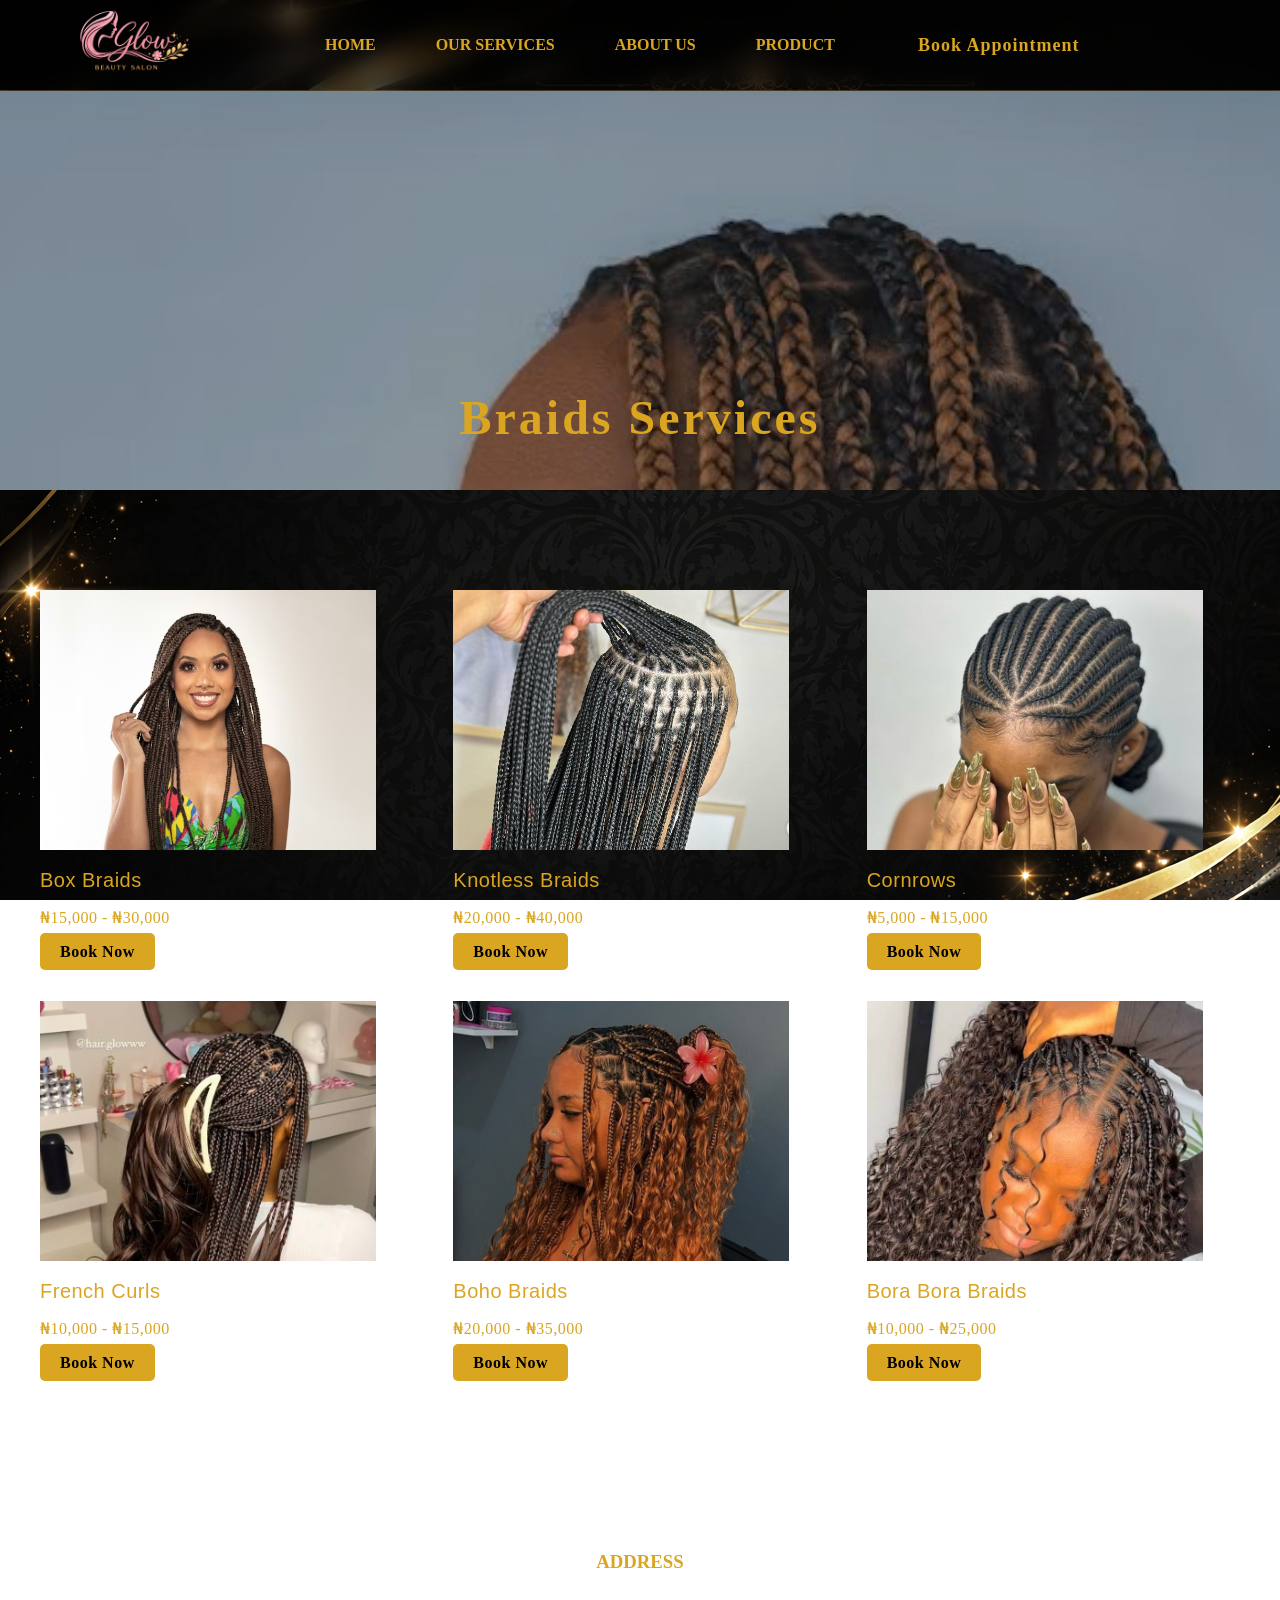
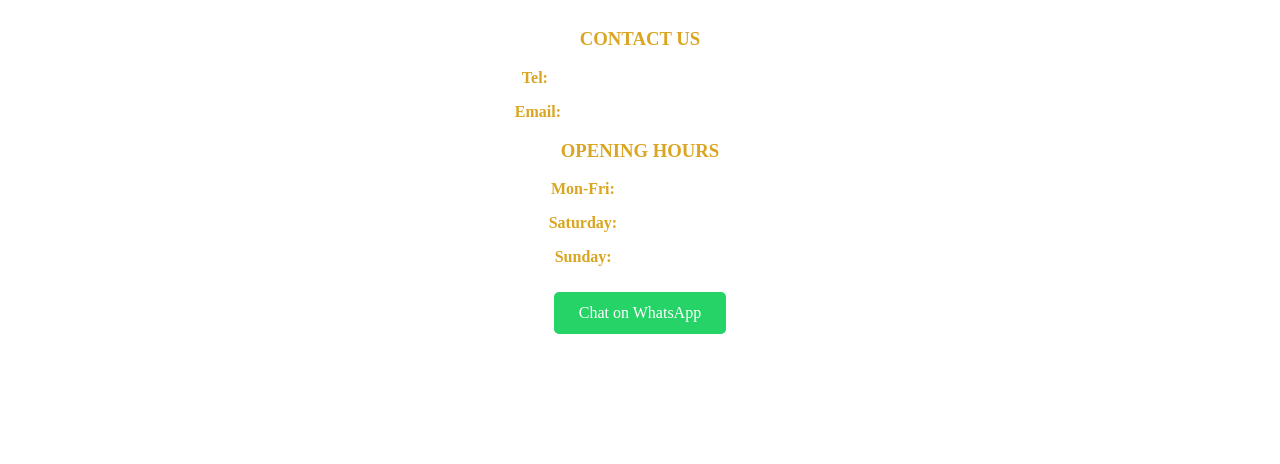
<file: braids.html>
<!doctype html>
<html lang="en">
  <head>
    <meta charset="UTF-8" />
    <meta name="viewport" content="width=device-width, initial-scale=1.0" />
    <title>Braids - Glow Beauty Salon</title>
    <link rel="stylesheet" href="glowsalon.css" />
    <link rel="icon" type="image/x-icon" href="img/image.glow.png">
  </head>
  <body>
    <header class="heading">
      <a href="index.html">
        <img src="img/image.glow.png" alt="logo" />
      </a>

      <div class="menu-toggle" id="menu-toggle">
        <span></span>
        <span></span>
        <span></span>
      </div>

      <nav>
        <ul id="nav-menu">
          <li><a href="index.html">HOME</a></li>

          <li class="dropdown">
            <a href="#">OUR SERVICES</a>

            <ul class="dropdown-menu">
              <li><a href="braids.html">Braids</a></li>
              <li><a href="wigs.html">Wigs</a></li>
              <li><a href="makeup.html">Makeup</a></li>
            </ul>
          </li>

          <li class="dropdown">
            <a href="#">ABOUT US</a>

            <ul class="dropdown-menu">
              <li><a href="salon-tour.html">Salon Tour</a></li>
              <li><a href="ourpolicies.html">Our Policies</a></li>
            </ul>
          </li>

          <li class="dropdown">
            <a href="products.html">PRODUCT</a>
          </li>
          
                  <a
                          href="https://wa.me/2347120136619?text=Hello,%20I%20want%20to..."
                          class="cta-btn1"
                          >Book Appointment</a
                        >
        </ul>
      </nav>
    </header>

    <!-- Hero Section -->
    <section class="service-hero">
      <img src="img/bd1.jpg" alt="braids" />

      <div class="text">
        <h2>Braids Services</h2>
      </div>
    </section>

    <!-- Services -->
    <section class="services2">
      <div class="cards">
        <img src="img/boxbraid.avif" alt="boxbraid" />

        <h3>Box Braids</h3>
        <p>₦15,000 - ₦30,000</p>
        <a
          href="https://wa.me/2347120136619?text=Hello,%20I%20want%20to%20book%20Box%20Braids..."
          class="book-btn"
          >Book Now</a
        >
      </div>

      <div class="cards">
        <img src="img/knotless-braids.jpg" alt="Knotless Braids" />

        <h3>Knotless Braids</h3>
        <p>₦20,000 - ₦40,000</p>
        <a
          href="https://wa.me/2347120136619?text=Hello,%20I%20want%20to%20book%20Knotless%20Braids..."
          class="book-btn"
          >Book Now</a
        >
      </div>

      <div class="cards">
        <img src="img/corncrows.jpg" alt="Cornrows" />

        <h3>Cornrows</h3>
        <p>₦5,000 - ₦15,000</p>
        <a
          href="https://wa.me/2347120136619?text=Hello,%20I%20want%20to%20book%20Cornrows..."
          class="book-btn"
          >Book Now</a
        >
      </div>

      <div class="cards">
        <img src="img/frenchbraids.jpg" alt="French Curls" />

        <h3>French Curls</h3>
        <p>₦10,000 - ₦15,000</p>
        <a
          href="https://wa.me/2347120136619?text=Hello,%20I%20want%20to%20book%20French%20Curls..."
          class="book-btn"
          >Book Now</a
        >
      </div>

      <div class="cards">
        <img src="img/boho-boho.jpg" alt="Boho Braids" />

        <h3>Boho Braids</h3>
        <p>₦20,000 - ₦35,000</p>
        <a
          href="https://wa.me/2347120136619?text=Hello,%20I%20want%20to%20book%20Boho%20Braids..."
          class="book-btn"
          >Book Now</a
        >
      </div>

      <div class="cards">
        <img src="img/bora-bora.jpg" alt="Bora Bora Braids" />

        <h3>Bora Bora Braids</h3>
        <p>₦10,000 - ₦25,000</p>
        <a
          href="https://wa.me/2347120136619?text=Hello,%20I%20want%20to%20book%20Bora%20Bora%20Braids..."
          target="_blank"
          class="book-btn"
          >Book Now</a
        >
      </div>
    </section>

    <section class="contact">
      <h3>ADDRESS</h3>
      <p>23 Association, 4th Avenue, Isolo, Lagos 200263.</p>

      <h3>CONTACT US</h3>
      <p><span>Tel:</span> 07120136619 OR 08137392419</p>
      <p>
        <span>Email:</span>
        <a class="email" href="mailto:goodnewsumoh94@gmail.com"
          >goodnewsumoh94@gmail.com</a
        >
      </p>

      <h3>OPENING HOURS</h3>
      <p><span>Mon-Fri:</span> 10:00am-8:00pm</p>
      <p><span>Saturday:</span> 10:00am-7:00pm</p>
      <p><span>Sunday:</span> 11:00am-6:00pm</p>

      <a
        href="https://wa.me/2347120136619?text=Hello,%20I%20want%20to..."
        target="_blank"
        class="btnwhatsapp"
      >
        Chat on WhatsApp
      </a>
    </section>

    <script src="./script.js"></script>
  </body>
</html>
</file>
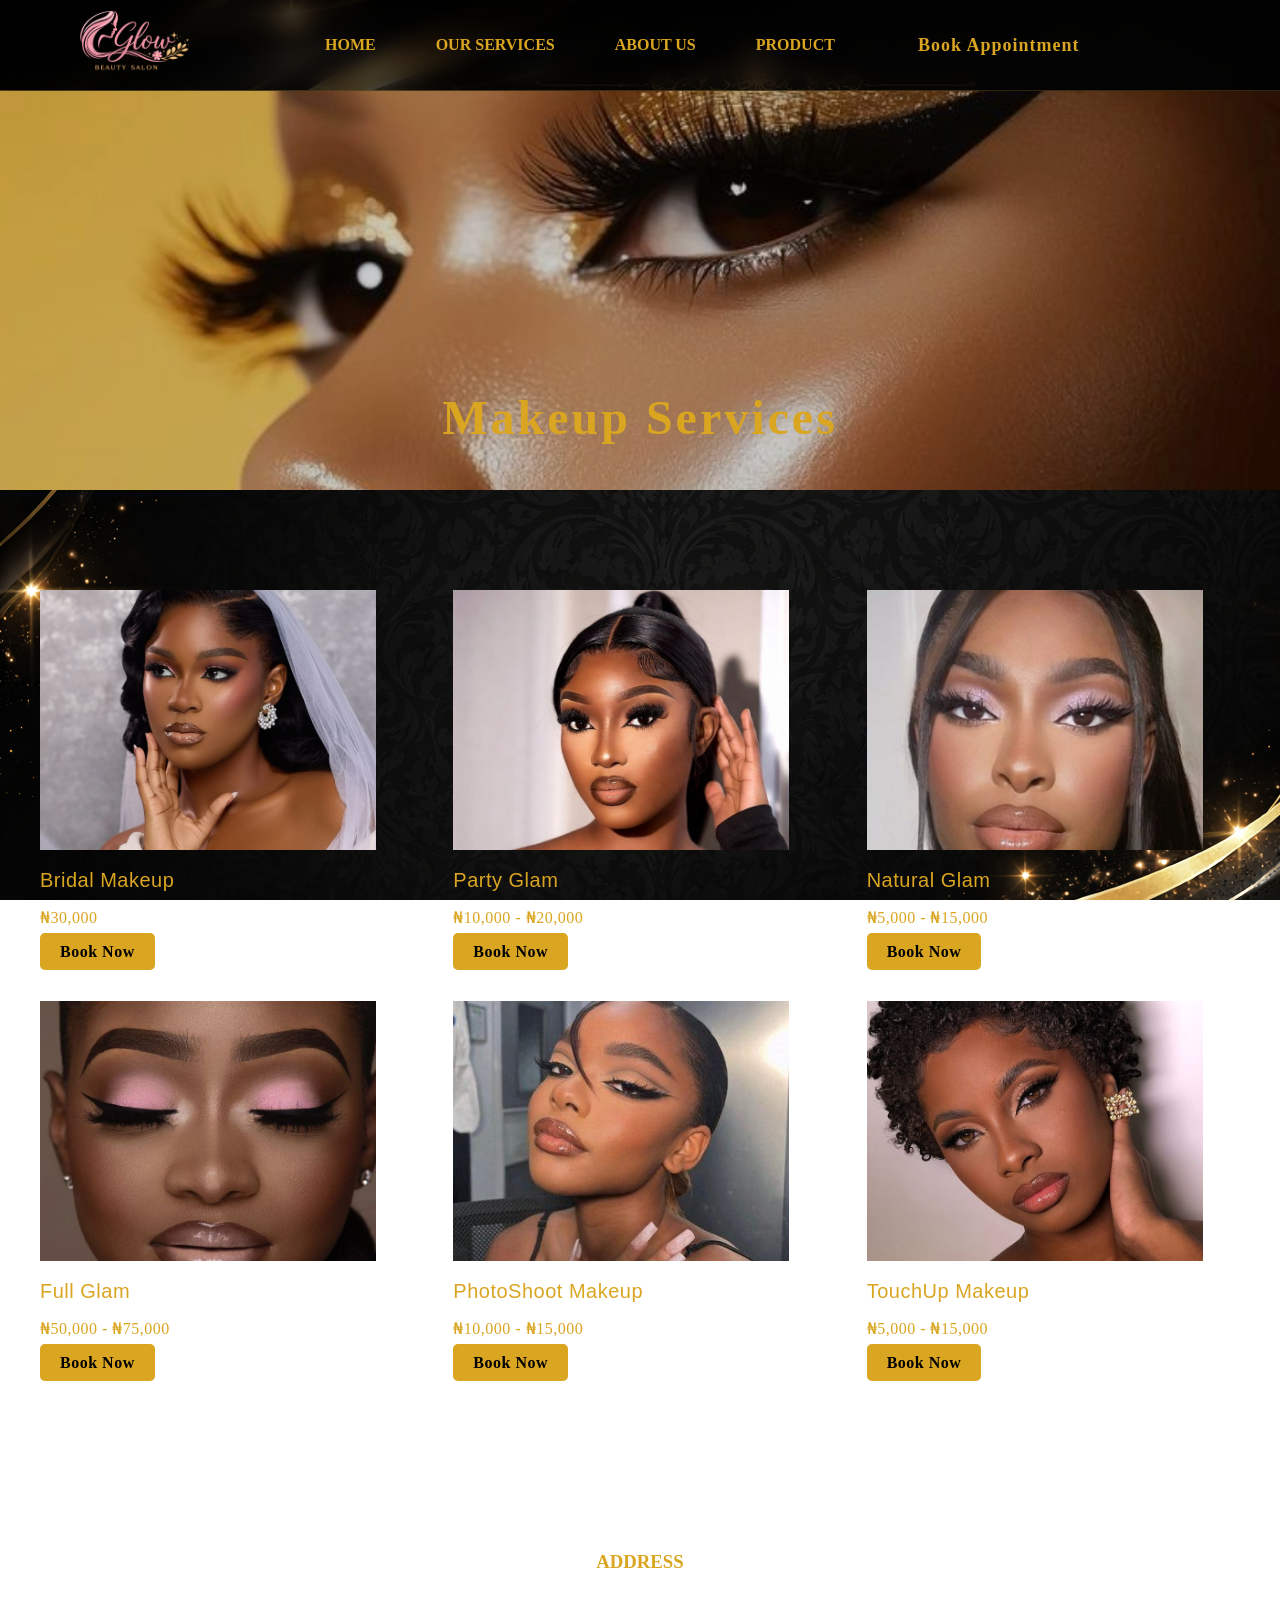
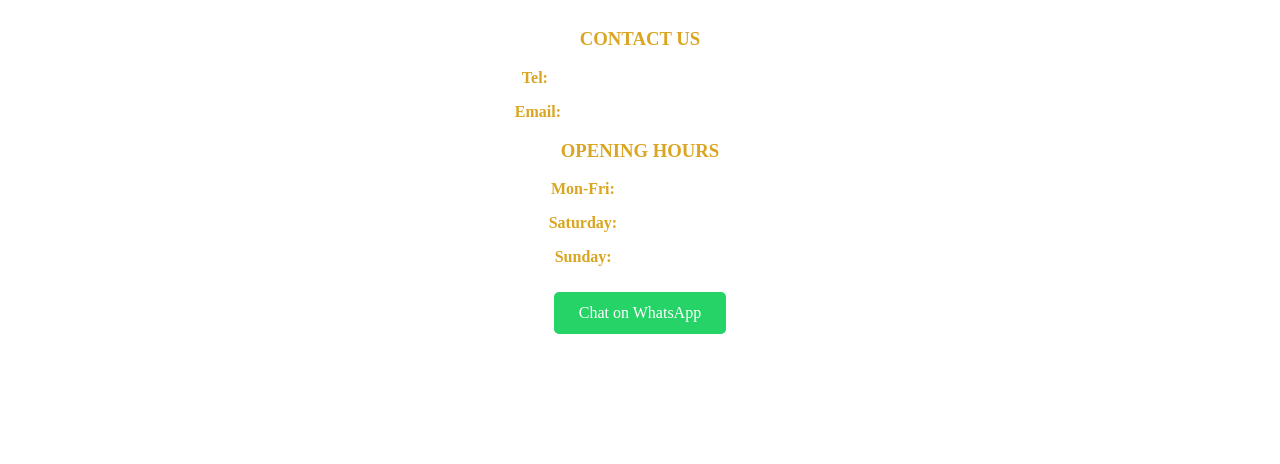
<file: makeup.html>
<!DOCTYPE html>
<html lang="en">
<head>
    <meta charset="UTF-8">
    <meta name="viewport" content="width=device-width, initial-scale=1.0">
    <title>Makeup - Glow Beauty Salon</title>
    <link rel="stylesheet" href="./glowsalon.css">
    <link rel="icon" type="image/x-icon" href="img/image.glow.png">
</head>
<body>
    <header class="heading">
        <a href="index.html"> 
          <img src="img/image.glow.png" alt="logo" />
        </a>
     

      <div class="menu-toggle" id="menu-toggle">
        <span></span>
        <span></span>
        <span></span>
      </div>

      <nav>
        <ul id="nav-menu">
          <li><a href="index.html">HOME</a></li>

          <li class="dropdown">
            <a href="#">OUR SERVICES</a>

            <ul class="dropdown-menu">
              <li><a href="braids.html">Braids</a></li>
              <li><a href="wigs.html">Wigs</a></li>
              <li><a href="makeup.html">Makeup</a></li>
            </ul>
          </li>

          <li class="dropdown">
            <a href="#">ABOUT US</a>

            <ul class="dropdown-menu">
              <li><a href="salon-tour.html">Salon Tour</a></li>
              <li><a href="ourpolicies.html">Our Policies</a></li>
            </ul>
          </li>

          <li class="dropdown">
            <a href="products.html">PRODUCT</a>
          </li>

          <a
                href="https://wa.me/2347120136619?text=Hello,%20I%20want%20to..."
                class="cta-btn1"
                >Book Appointment</a
              >
        </ul>
      </nav>
    </header>

    <!-- Hero Section -->
    <section class="service-hero">
      <img src="img/makeup3a.jpg" alt="makeup">

      <div class="text">
        <h2>Makeup Services</h2>
      </div>
    </section>

    <!-- Services -->
    <section class="services2">
      <div class="cards">
        <img src="img/bridal.jpg" alt="Bridal makeup">
        <h3>Bridal Makeup</h3>
        <p>₦30,000</p>
         <a
          href="https://wa.me/2347120136619?text=Hello,%20I%20want%20to%20book%20an%20Appointment%20for%20a%20Bridal%20Makeup..."
          class="book-btn"
          >Book Now</a
        >
      </div>

      <div class="cards">
        <img src="img/makeup6a.jpg" alt="party-glam makeup">
        <h3>Party Glam</h3>
        <p>₦10,000 - ₦20,000</p>
         <a
          href="https://wa.me/2347120136619?text=Hello,%20I%20want%20to%20book%20an%20Appointment%20for%20a%20Party%20GLam..."
          class="book-btn"
          >Book Now</a
        >
      </div>

      <div class="cards">
        <img src="img/coco-jones3.jpg" alt="natural-glam makeup">
        <h3>Natural Glam</h3>
        <p>₦5,000 - ₦15,000</p>
         <a
          href="https://wa.me/2347120136619?text=Hello,%20I%20want%20to%20book%20an%20Appointment%20for%20a..."
          class="book-btn"
          >Book Now</a
        >
      </div>

      <div class="cards">
        <img src="img/makeup5.jpg" alt="full-glam makeup">
        <h3>Full Glam</h3>
        <p>₦50,000 - ₦75,000</p>
         <a
          href="https://wa.me/2347120136619?text=Hello,%20I%20want%20to%20book%20an%20Appointment%20for%20a%20Full%20Glam..."
          class="book-btn"
          >Book Now</a
        >
      </div>

      <div class="cards">
        <img src="img/makeup2.jpg" alt="photoshoot makeup">
        <h3>PhotoShoot Makeup</h3>
        <p>₦10,000 - ₦15,000</p>
         <a
          href="https://wa.me/2347120136619?text=Hello,%20I%20want%20to%20book%20an%20Appointment%20for%20a%20PhotoShoot%20Makeup..."
          class="book-btn"
          >Book Now</a
        >
      </div>

      <div class="cards">
        <img src="img/makeup1.jpg" alt="ouch-up makeup">
        <h3>TouchUp Makeup</h3>
        <p>₦5,000 - ₦15,000</p>
         <a
          href="https://wa.me/2347120136619?text=Hello,%20I%20want%20to%20book%20an%20Appointment%20for%20a%20TouchUp%20Makeup..."
          class="book-btn"
          >Book Now</a
        >
      </div>
    </section>

    <section class="contact">
      <h3>ADDRESS</h3>
      <p>23 Association, 4th Avenue, Isolo, Lagos 200263.</p>

      <h3>CONTACT US</h3>
      <p><span>Tel:</span> 07120136619 OR 08137392419</p>
      <p>
        <span>Email:</span>
        <a class="email" href="mailto:goodnewsumoh94@gmail.com"
          >goodnewsumoh94@gmail.com</a
        >
      </p>

      <h3>OPENING HOURS</h3>
      <p><span>Mon-Fri:</span> 10:00am-8:00pm</p>
      <p><span>Saturday:</span> 10:00am-7:00pm</p>
      <p><span>Sunday:</span> 11:00am-6:00pm</p>

      <a
        href="https://wa.me/2347120136619?text=Hello,%20I%20want%20to..."
        target="_blank"
        class="btnwhatsapp"
      >
        Chat on WhatsApp
      </a>
    </section>
    <script src="./script.js"></script>
</body>
</html>
</file>
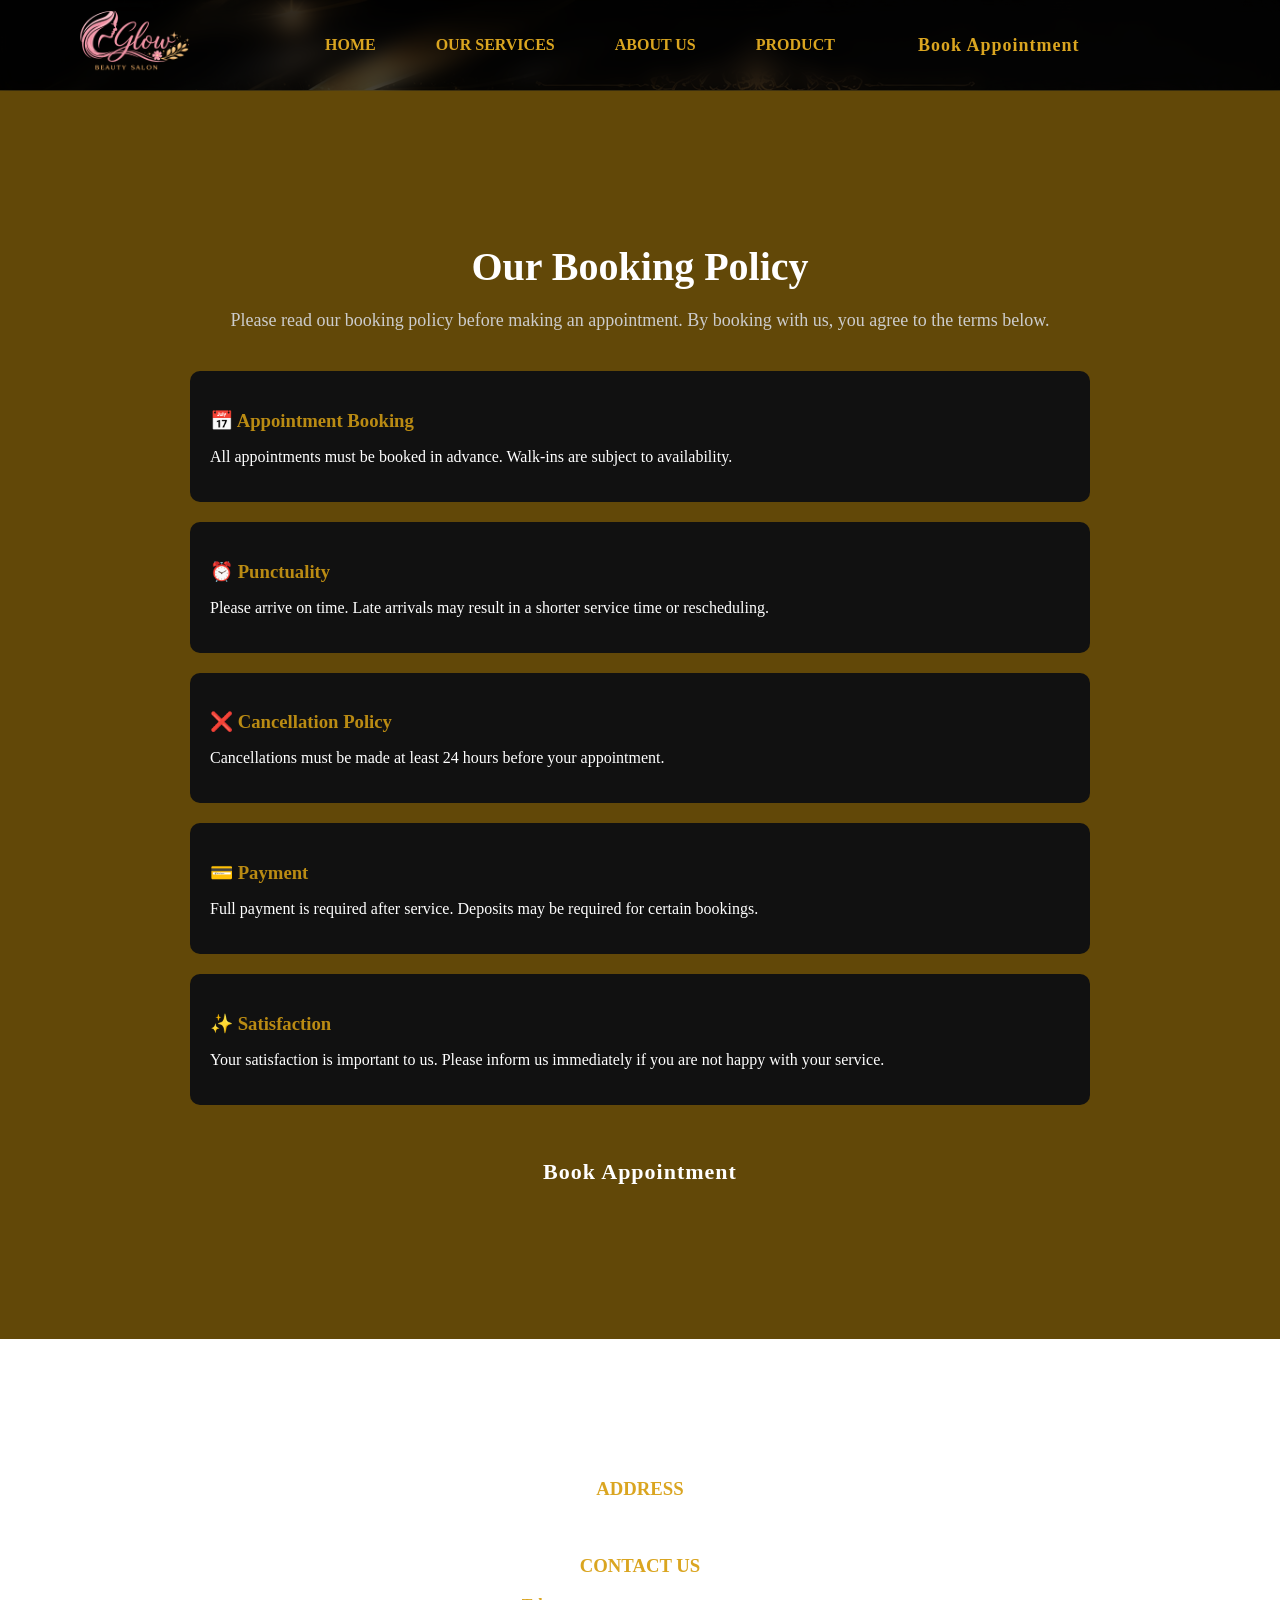
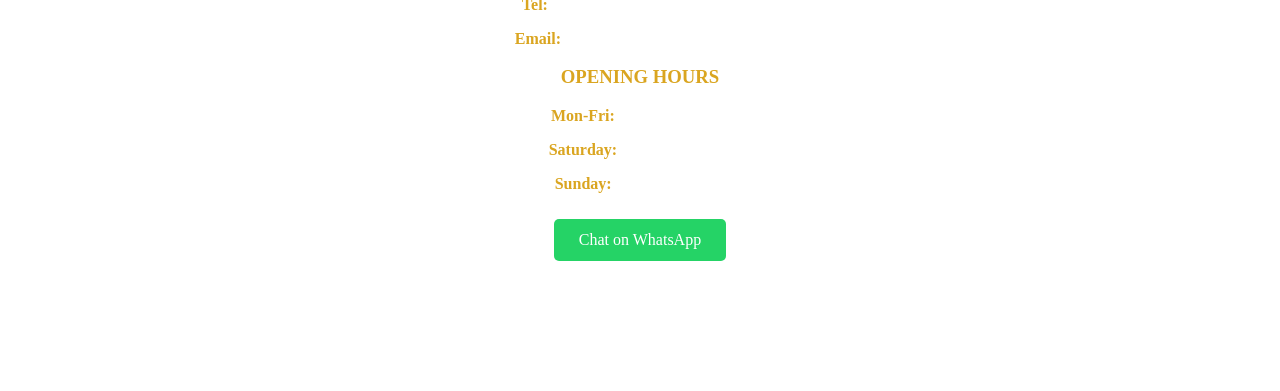
<file: ourpolicies.html>
<!doctype html>
<html lang="en">
  <head>
    <meta charset="UTF-8" />
    <meta name="viewport" content="width=device-width, initial-scale=1.0" />
    <title>Our Policies - Glow Beauty Salon</title>
    <link rel="stylesheet" href="./glowsalon.css" />
      <link rel="icon" type="image/x-icon" href="img/image.glow.png">
  </head>
  <body>
    <header class="heading">
      <a href="index.html">
        <img src="img/image.glow.png" alt="logo" />
      </a>

      <div class="menu-toggle" id="menu-toggle">
        <span></span>
        <span></span>
        <span></span>
      </div>

      <nav>
        <ul id="nav-menu">
          <li><a href="index.html">HOME</a></li>

          <li class="dropdown">
            <a href="#">OUR SERVICES</a>

            <ul class="dropdown-menu">
              <li><a href="braids.html">Braids</a></li>
              <li><a href="wigs.html">Wigs</a></li>
              <li><a href="makeup.html">Makeup</a></li>
            </ul>
          </li>

          <li class="dropdown">
            <a href="#">ABOUT US</a>

            <ul class="dropdown-menu">
              <li><a href="salon-tour.html">Salon Tour</a></li>
              <li><a href="ourpolicies.html">Our Policies</a></li>
            </ul>
          </li>

          <li class="dropdown">
            <a href="products.html">PRODUCT</a>
          </li>

          <a
                href="https://wa.me/2347120136619?text=Hello,%20I%20want%20to..."
                class="cta-btn1"
                >Book Appointment</a
              >
        </ul>
      </nav>
    </header>

    <section class="policies">
      <div class="policies-container">
        <h1>Our Booking Policy</h1>

        <p class="intro">
          Please read our booking policy before making an appointment. By
          booking with us, you agree to the terms below.
        </p>

        <div class="policy-card">
          <h3>📅 Appointment Booking</h3>
          <p>
            All appointments must be booked in advance. Walk-ins are subject to
            availability.
          </p>
        </div>

        <div class="policy-card">
          <h3>⏰ Punctuality</h3>
          <p>
            Please arrive on time. Late arrivals may result in a shorter service
            time or rescheduling.
          </p>
        </div>

        <div class="policy-card">
          <h3>❌ Cancellation Policy</h3>
          <p>
            Cancellations must be made at least 24 hours before your
            appointment.
          </p>
        </div>

        <div class="policy-card">
          <h3>💳 Payment</h3>
          <p>
            Full payment is required after service. Deposits may be required for
            certain bookings.
          </p>
        </div>

        <div class="policy-card">
          <h3>✨ Satisfaction</h3>
          <p>
            Your satisfaction is important to us. Please inform us immediately
            if you are not happy with your service.
          </p>
        </div>
      </div>
      <a
        href="https://wa.me/2347120136619?text=Hello,%20I%20want%20to..."
        class="cta-btn"
        >Book Appointment</a
      >
    </section>
    <section class="contact">
      <h3>ADDRESS</h3>
      <p>23 Association, 4th Avenue, Isolo, Lagos 200263.</p>

      <h3>CONTACT US</h3>
      <p><span>Tel:</span> 07120136619 OR 08137392419</p>
      <p>
        <span>Email:</span>
        <a class="email" href="mailto:goodnewsumoh94@gmail.com"
          >goodnewsumoh94@gmail.com</a
        >
      </p>

      <h3>OPENING HOURS</h3>
      <p><span>Mon-Fri:</span> 10:00am-8:00pm</p>
      <p><span>Saturday:</span> 10:00am-7:00pm</p>
      <p><span>Sunday:</span> 11:00am-6:00pm</p>

      <a
        href="https://wa.me/2347120136619?text=Hello,%20I%20want%20to..."
        class="btnwhatsapp"
      >
        Chat on WhatsApp
      </a>
    </section>

    <script src="./script.js"></script>
  </body>
</html>
</file>
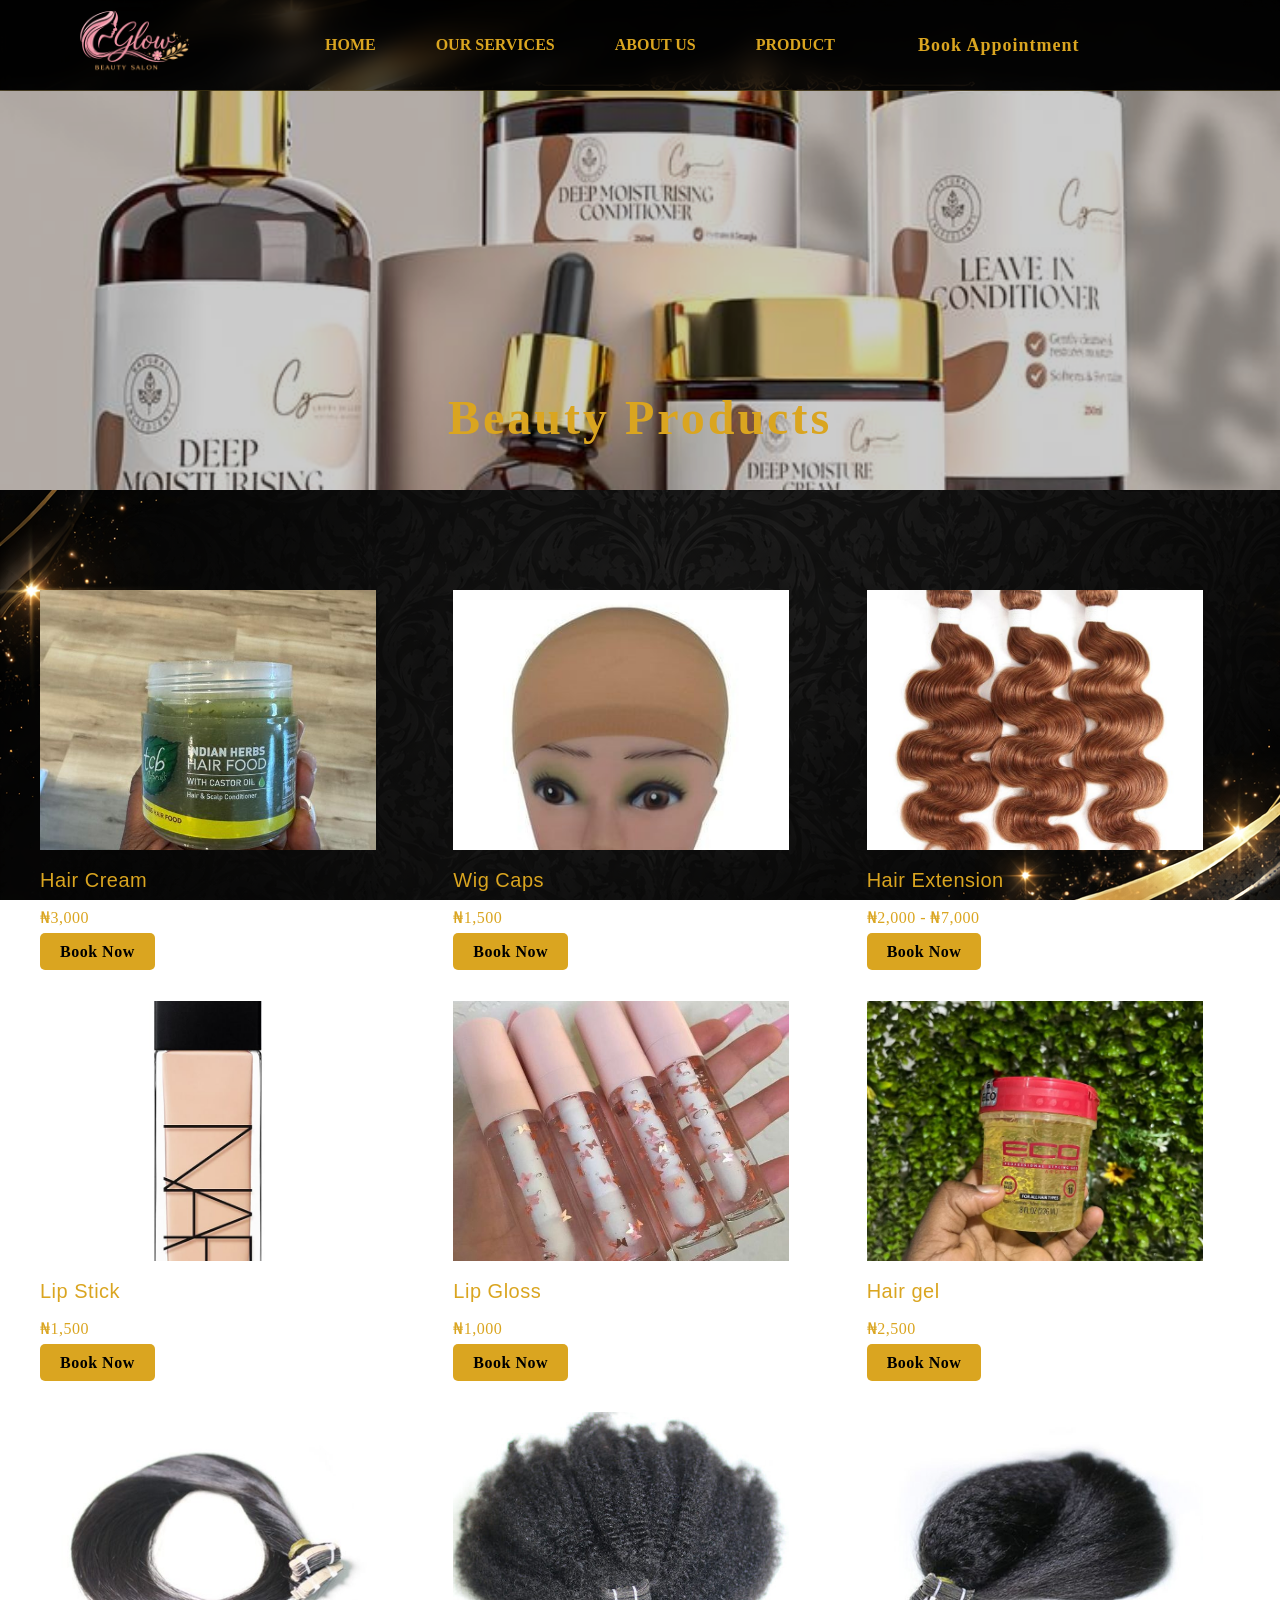
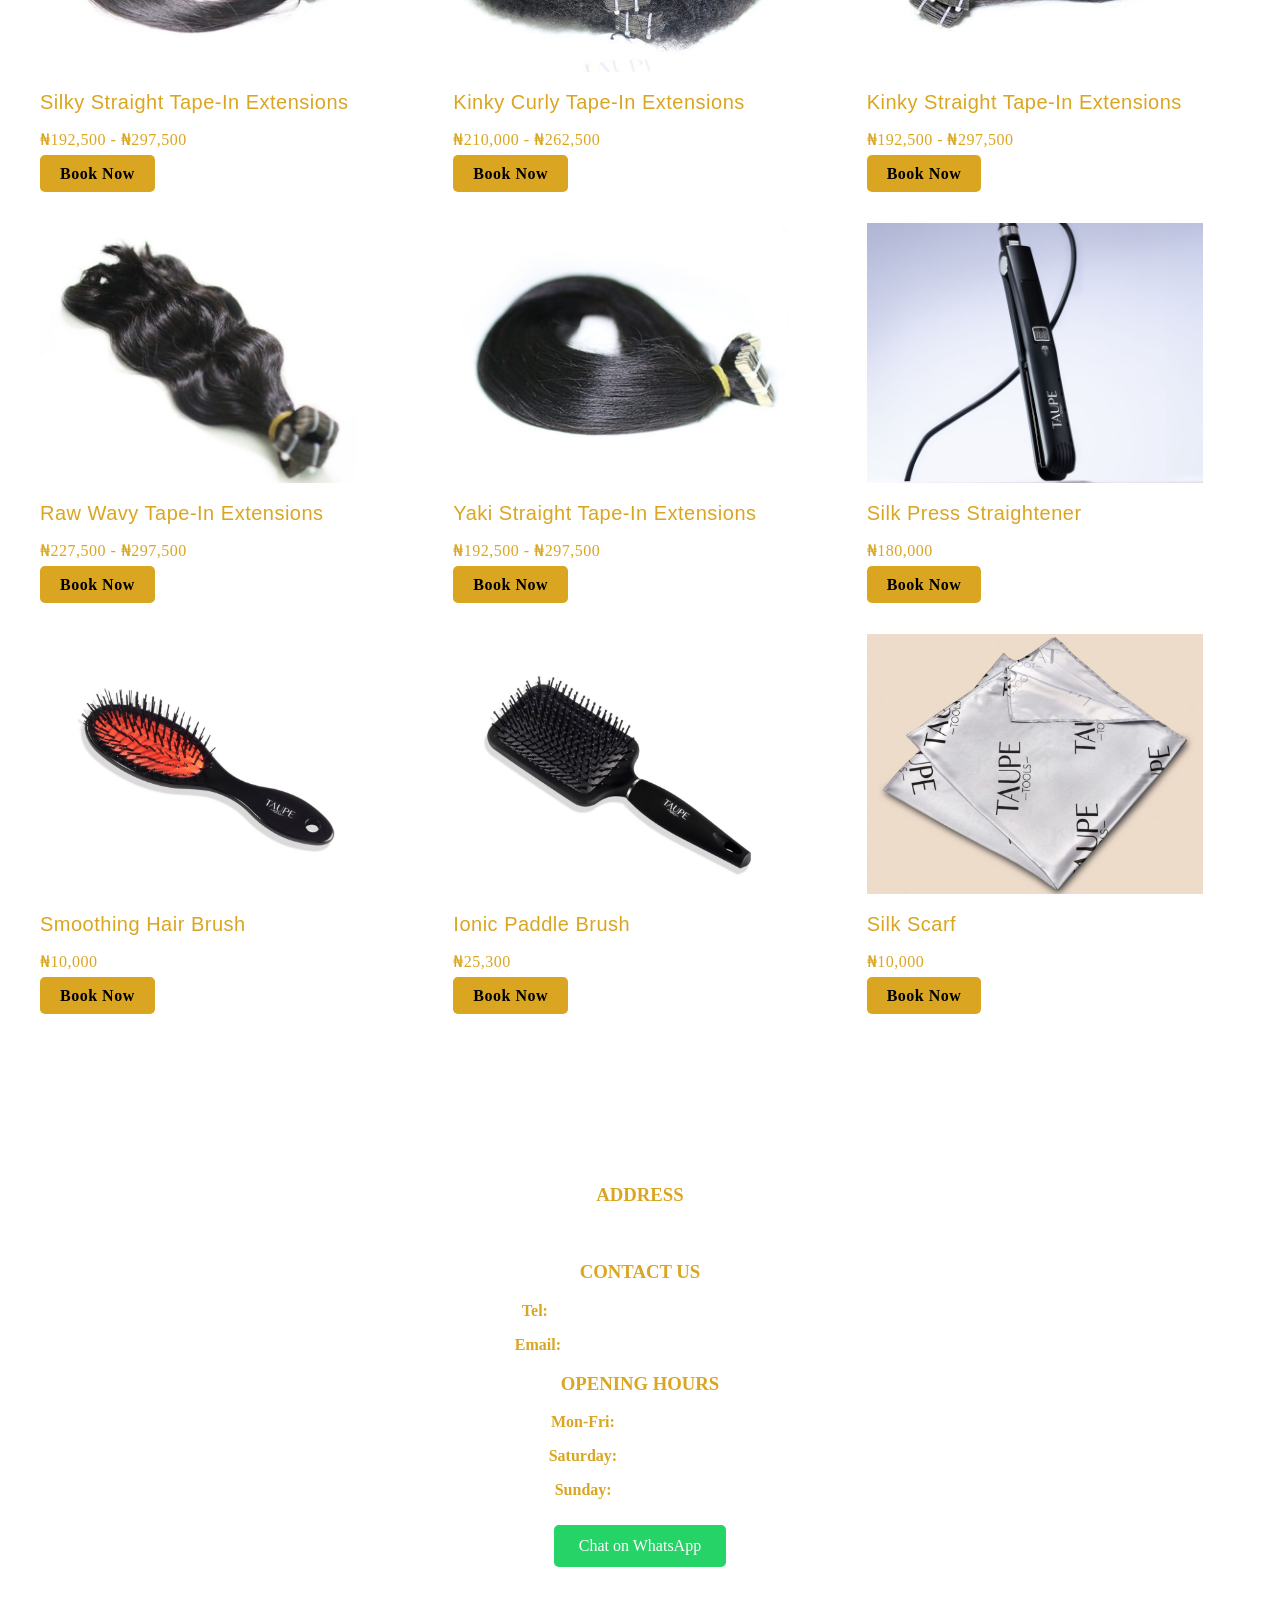
<file: products.html>
<!DOCTYPE html>
<html lang="en">
<head>
    <meta charset="UTF-8">
    <meta name="viewport" content="width=device-width, initial-scale=1.0">
    <title>Products - Glow Beauty Salon</title>
    <link rel="stylesheet" href="./glowsalon.css">
    <link rel="icon" type="image/x-icon" href="img/image.glow.png">
</head>
<body>
    <header class="heading">
      <a href="index.html"> 
        <img src="img/image.glow.png" alt="logo" />
      </a>
     

      <div class="menu-toggle" id="menu-toggle">
        <span></span>
        <span></span>
        <span></span>
      </div>

      <nav>
        <ul id="nav-menu">
          <li><a href="index.html">HOME</a></li>

          <li class="dropdown">
            <a href="#">OUR SERVICES</a>

            <ul class="dropdown-menu">
              <li><a href="braids.html">Braids</a></li>
              <li><a href="wigs.html">Wigs</a></li>
              <li><a href="makeup.html">Makeup</a></li>
            </ul>
          </li>

          <li class="dropdown">
            <a href="#">ABOUT US</a>

            <ul class="dropdown-menu">
              <li><a href="salon-tour.html">Salon Tour</a></li>
              <li><a href="ourpolicies.html">Our Policies</a></li>
            </ul>
          </li>

          <li class="dropdown">
            <a href="products">PRODUCT</a>
          </li>

          <a
                href="https://wa.me/2347120136619?text=Hello,%20I%20want%20to..."
                class="cta-btn1"
                >Book Appointment</a
              >
        </ul>
      </nav>
    </header>

    <!-- Hero Section -->
    <section class="service-hero">
      <img src="img/hairgrowth.jpg" alt="beauty products">
      <div class="text">
        <h2>Beauty Products</h2>
      </div>
      
    </section>

    <!-- Services -->
    <section class="services2">
      <div class="cards">
        <img src="img/indian.jpg" alt="hair cream">
        <h3>Hair Cream</h3>
        <p>₦3,000</p>
         <a
          href="https://wa.me/2347120136619?text=Hello,%20I%20want%20to%20book%20an%20Appointment%20for%20a%20Bridal%20Makeup..."
          class="book-btn"
          >Book Now</a
        >
      </div>

      <div class="cards">
        <img src="img/wigcap.jpg" alt="wigcap">
        <h3>Wig Caps</h3>
        <p>₦1,500</p>
         <a
          href="https://wa.me/2347120136619?text=Hello,%20I%20want%20to%20book%20an%20Appointment%20for%20a%20Bridal%20Makeup..."
          class="book-btn"
          >Book Now</a
        >
      </div>

      <div class="cards">
        <img src="img/exten.jpg" alt="hair extension">
        <h3>Hair Extension</h3>
        <p>₦2,000 - ₦7,000</p>
         <a
          href="https://wa.me/2347120136619?text=Hello,%20I%20want%20to%20book%20an%20Appointment%20for%20a%20Bridal%20Makeup..."
          class="book-btn"
          >Book Now</a
        >
      </div>

      <div class="cards">
        <img src="img/lipstick.jpg" alt="lipstick">
        <h3>Lip Stick</h3>
        <p>₦1,500</p>
         <a
          href="https://wa.me/2347120136619?text=Hello,%20I%20want%20to%20book%20an%20Appointment%20for%20a%20Bridal%20Makeup..."
          class="book-btn"
          >Book Now</a
        >
      </div>
      <div class="cards">
        <img src="img/lipgloss.jpg" alt="lipgloss">
        <h3>Lip Gloss</h3>
        <p>₦1,000</p>
         <a
          href="https://wa.me/2347120136619?text=Hello,%20I%20want%20to%20book%20an%20Appointment%20for%20a%20Bridal%20Makeup..."
          class="book-btn"
          >Book Now</a
        >
      </div>

      <div class="cards">
        <img src="img/hairgel.jpg" alt="hairgel">
        <h3>Hair gel</h3>
        <p>₦2,500</p>
         <a
          href="https://wa.me/2347120136619?text=Hello,%20I%20want%20to%20book%20an%20Appointment%20for%20a%20Bridal%20Makeup..."
          class="book-btn"
          >Book Now</a
        >
      </div>

      <div class="cards">
        <img src="img/silky.jpg" alt="silk">
        <h3>Silky Straight Tape-In Extensions</h3>
        <p>₦192,500 - ₦297,500</p>
         <a
          href="https://wa.me/2347120136619?text=Hello,%20I%20want%20to%20book%20an%20Appointment%20for%20a%20Bridal%20Makeup..."
          class="book-btn"
          >Book Now</a
        >
      </div>

      <div class="cards">
        <img src="img/kinky.jpg" alt="kinky">
        <h3>Kinky Curly Tape-In Extensions</h3>
        <p>₦210,000 - ₦262,500</p>
         <a
          href="https://wa.me/2347120136619?text=Hello,%20I%20want%20to%20book%20an%20Appointment%20for%20a%20Bridal%20Makeup..."
          class="book-btn"
          >Book Now</a
        >
      </div>

      <div class="cards">
        <img src="img/straight.jpg" alt="straight">
        <h3>Kinky Straight Tape-In Extensions</h3>
        <p>₦192,500 - ₦297,500</p>
         <a
          href="https://wa.me/2347120136619?text=Hello,%20I%20want%20to%20book%20an%20Appointment%20for%20a%20Bridal%20Makeup..."
          class="book-btn"
          >Book Now</a
        >
      </div>

      <div class="cards">
        <img src="img/raw-wavy.jpg" alt="wavy">
        <h3>Raw Wavy Tape-In Extensions</h3>
        <p>₦227,500 - ₦297,500</p>
         <a
          href="https://wa.me/2347120136619?text=Hello,%20I%20want%20to%20book%20an%20Appointment%20for%20a%20Bridal%20Makeup..."
          class="book-btn"
          >Book Now</a
        >
      </div>

      <div class="cards">
        <img src="img/yaki.jpg" alt="yaki">
        <h3>Yaki Straight Tape-In Extensions</h3>
        <p>₦192,500 - ₦297,500</p>
         <a
          href="https://wa.me/2347120136619?text=Hello,%20I%20want%20to%20book%20an%20Appointment%20for%20a%20Bridal%20Makeup..."
          class="book-btn"
          >Book Now</a
        >
      </div>

      <div class="cards">
        <img src="img/silk.jpg" alt="silk">
        <h3>Silk Press Straightener</h3>
        <p>₦180,000</p>
         <a
          href="https://wa.me/2347120136619?text=Hello,%20I%20want%20to%20book%20an%20Appointment%20for%20a%20Bridal%20Makeup..."
          class="book-btn"
          >Book Now</a
        >
      </div>

      <div class="cards">
        <img src="img/smooth.jpg" alt="smooth">
        <h3>Smoothing Hair Brush</h3>
        <p>₦10,000</p>
         <a
          href="https://wa.me/2347120136619?text=Hello,%20I%20want%20to%20book%20an%20Appointment%20for%20a%20Bridal%20Makeup..."
          class="book-btn"
          >Book Now</a
        >
      </div>

      <div class="cards">
        <img src="img/Ionic.jpg" alt="ionic">
        <h3>Ionic Paddle Brush</h3>
        <p>₦25,300</p>
         <a
          href="https://wa.me/2347120136619?text=Hello,%20I%20want%20to%20book%20an%20Appointment%20for%20a%20Bridal%20Makeup..."
          class="book-btn"
          >Book Now</a
        >
      </div>
      <div class="cards">
        <img src="img/Silk-scarf.jpg" alt="scarf">
        <h3>Silk Scarf</h3>
        <p>₦10,000</p>
         <a
          href="https://wa.me/2347120136619?text=Hello,%20I%20want%20to%20book%20an%20Appointment%20for%20a%20Bridal%20Makeup..."
          class="book-btn"
          >Book Now</a
        >
      </div>
    </section>

    <section class="contact">
      <h3>ADDRESS</h3>
      <p>23 Association, 4th Avenue, Isolo, Lagos 200263.</p>

      <h3>CONTACT US</h3>
      <p><span>Tel:</span> 07120136619 OR 08137392419</p>
      <p>
        <span>Email:</span>
        <a class="email" href="mailto:goodnewsumoh94@gmail.com"
          >goodnewsumoh94@gmail.com</a
        >
      </p>

      <h3>OPENING HOURS</h3>
      <p><span>Mon-Fri:</span> 10:00am-8:00pm</p>
      <p><span>Saturday:</span> 10:00am-7:00pm</p>
      <p><span>Sunday:</span> 11:00am-6:00pm</p>

      <a
        href="https://wa.me/2347120136619?text=Hello,%20I%20want%20to..."
        target="_blank"
        class="btnwhatsapp"
      >
        Chat on WhatsApp
      </a>
    </section>
    <script src="./script.js"></script>
</body>
</html>
</file>
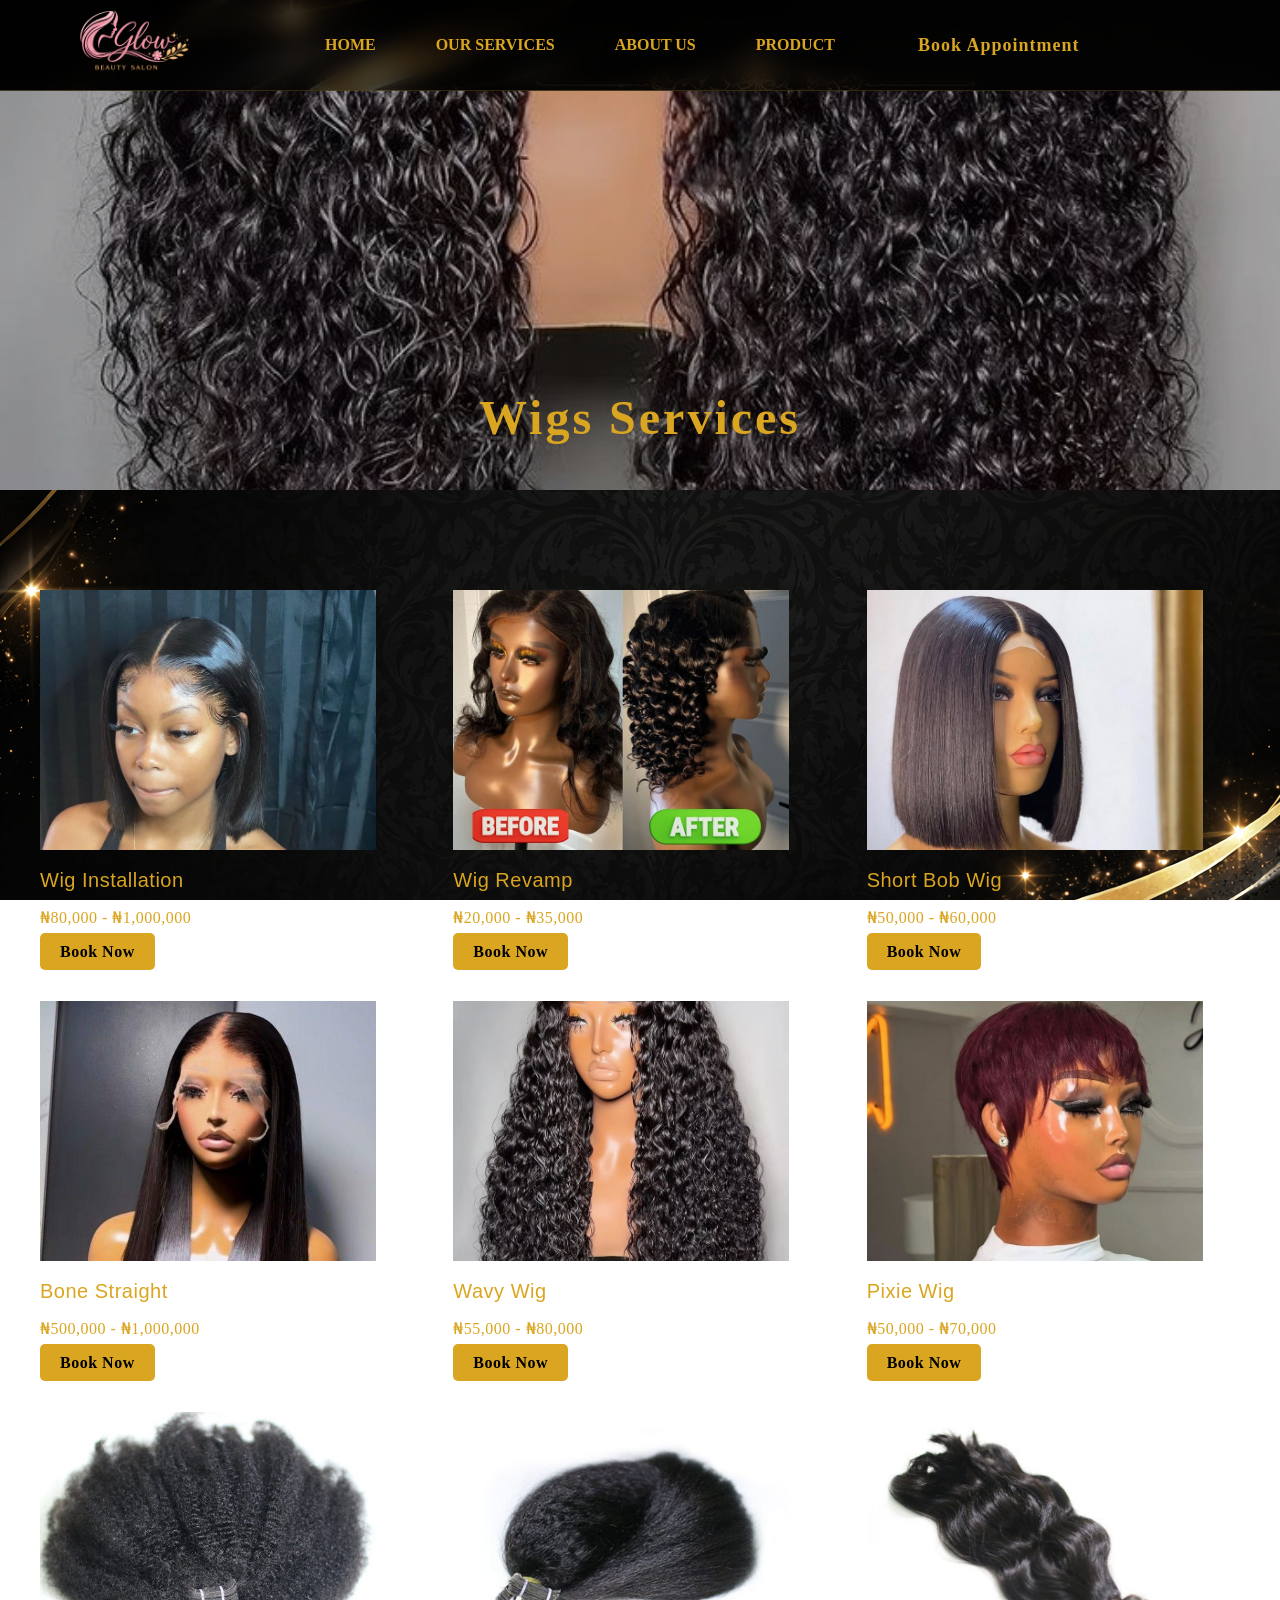
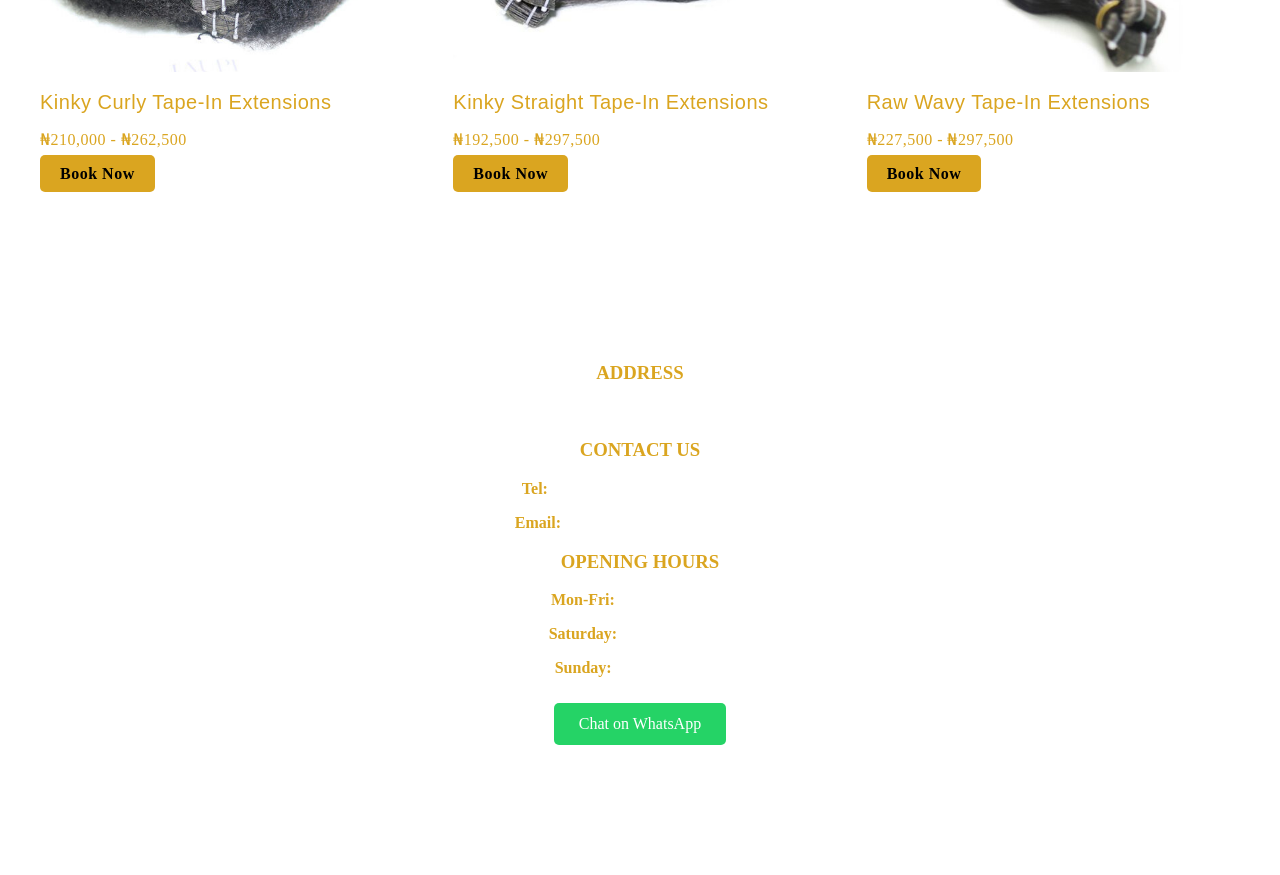
<file: wigs.html>
<!doctype html>
<html lang="en">
  <head>
    <meta charset="UTF-8" />
    <meta name="viewport" content="width=device-width, initial-scale=1.0" />
    <title>Wigs - Glow Beauty Salon</title>
    <link rel="stylesheet" href="./glowsalon.css" />
    <link rel="icon" type="image/x-icon" href="img/image.glow.png">
  </head>
  <body>
    <header class="heading">
      <a href="index.html">
        <img src="img/image.glow.png" alt="logo" />
      </a>

      <div class="menu-toggle" id="menu-toggle">
        <span></span>
        <span></span>
        <span></span>
      </div>

      <nav>
        <ul id="nav-menu">
          <li><a href="index.html">HOME</a></li>

          <li class="dropdown">
            <a href="#">OUR SERVICES</a>

            <ul class="dropdown-menu">
              <li><a href="braids.html">Braids</a></li>
              <li><a href="wigs.html">Wigs</a></li>
              <li><a href="makeup.html">Makeup</a></li>
            </ul>
          </li>

          <li class="dropdown">
            <a href="#">ABOUT US</a>

            <ul class="dropdown-menu">
              <li><a href="salon-tour.html">Salon Tour</a></li>
              <li><a href="ourpolicies.html">Our Policies</a></li>
            </ul>
          </li>

          <li class="dropdown">
            <a href="products.html">PRODUCT</a>
          </li>

          <a
                href="https://wa.me/2347120136619?text=Hello,%20I%20want%20to..."
                class="cta-btn1"
                >Book Appointment</a
              >
        </ul>
      </nav>
    </header>

    <!-- Hero Section -->
    <section class="service-hero">
      <img src="img/wig4.jpg" alt="wig" />
      <div class="text">
        <h2>Wigs Services</h2>
      </div>
    </section>

    <!-- Services -->
    <section class="services2">
      <div class="cards">
        <img src="img/wig.jpg" alt="wig-installation" />

        <h3>Wig Installation</h3>
        <p>₦80,000 - ₦1,000,000</p>
        <a
          href="https://wa.me/2347120136619?text=Hello,%20I%20want%20to%20book%20an%20Appointment%20for%20a%20Wig%20Installation..."
          class="book-btn"
          >Book Now</a
        >
      </div>

      <div class="cards">
        <img src="img/revamp.jpg" alt="wig-revamp" />
        <h3>Wig Revamp</h3>
        <p>₦20,000 - ₦35,000</p>
        <a
          href="https://wa.me/2347120136619?text=Hello,%20I%20want%20to%20book%20an%20Appointment%20for%20a%20Wig%20Revamp..."
          class="book-btn"
          >Book Now</a
        >
      </div>

      <div class="cards">
        <img src="img/wig5a.jpg" alt="short bob wig" />
        <h3>Short Bob Wig</h3>
        <p>₦50,000 - ₦60,000</p>
        <a
          href="https://wa.me/2347120136619?text=Hello,%20I%20want%20to%20book%20an%20Appointment%20for%20a%20Short%20Bob%20Wig%20Installation..."
          class="book-btn"
          >Book Now</a
        >
      </div>

      <div class="cards">
        <img src="img/wig3a.jpg" alt="Bone straight" />
        <h3>Bone Straight</h3>
        <p>₦500,000 - ₦1,000,000</p>
        <a
          href="https://wa.me/2347120136619?text=Hello,%20I%20want%20to%20book%20an%20Appointment%20for%20a%20Bone%20Straight%20Wig%20Installation..."
          class="book-btn"
          >Book Now</a
        >
      </div>

      <div class="cards">
        <img src="img/wig4a.jpg" alt="Wavy Wig" />
        <h3>Wavy Wig</h3>
        <p>₦55,000 - ₦80,000</p>
        <a
          href="https://wa.me/2347120136619?text=Hello,%20I%20want%20to%20book%20an%20Appointment%20for%20a%20Short%20Bob%20Wig%20Installation..."
          class="book-btn"
          >Book Now</a
        >
      </div>

      <div class="cards">
        <img src="img/wig1a.jpg" alt="Pixie Wig"/>
        <h3>Pixie Wig</h3>
        <p>₦50,000 - ₦70,000</p>
        <a
          href="https://wa.me/2347120136619?text=Hello,%20I%20want%20to%20book%20an%20Appointment%20for%20a%20Short%20Bob%20Wig%20Installation..."
          class="book-btn"
          >Book Now</a
        >
      </div>

      <div class="cards">
        <img src="img/kinky.jpg" alt="Kinky Curly Tape-In Extensions" />
        <h3>Kinky Curly Tape-In Extensions</h3>
        <p>₦210,000 - ₦262,500</p>
        <a
          href="https://wa.me/2347120136619?text=Hello,%20I%20want%20to%20book%20an%20Appointment%20for%20a%20Bridal%20Makeup..."
          class="book-btn"
          >Book Now</a
        >
      </div>

      <div class="cards">
        <img src="img/straight.jpg" alt="Kinky Straight Tape-In Extensions" />
        <h3>Kinky Straight Tape-In Extensions</h3>
        <p>₦192,500 - ₦297,500</p>
        <a
          href="https://wa.me/2347120136619?text=Hello,%20I%20want%20to%20book%20an%20Appointment%20for%20a%20Bridal%20Makeup..."
          class="book-btn"
          >Book Now</a
        >
      </div>

      <div class="cards">
        <img src="img/raw-wavy.jpg" alt="Raw Wavy Tape-In Extensions" />
        <h3>Raw Wavy Tape-In Extensions</h3>
        <p>₦227,500 - ₦297,500</p>
        <a
          href="https://wa.me/2347120136619?text=Hello,%20I%20want%20to%20book%20an%20Appointment%20for%20a%20Bridal%20Makeup..."
          class="book-btn"
          >Book Now</a
        >
      </div>
    </section>

    <section class="contact">
      <h3>ADDRESS</h3>
      <p>23 Association, 4th Avenue, Isolo, Lagos 200263.</p>

      <h3>CONTACT US</h3>
      <p><span>Tel:</span> 07120136619 OR 08137392419</p>
      <p>
        <span>Email:</span>
        <a class="email" href="mailto:goodnewsumoh94@gmail.com"
          >goodnewsumoh94@gmail.com</a
        >
      </p>

      <h3>OPENING HOURS</h3>
      <p><span>Mon-Fri:</span> 10:00am-8:00pm</p>
      <p><span>Saturday:</span> 10:00am-7:00pm</p>
      <p><span>Sunday:</span> 11:00am-6:00pm</p>

      <a
        href="https://wa.me/2347120136619?text=Hello,%20I%20want%20to..."
        target="_blank"
        class="btnwhatsapp"
      >
        Chat on WhatsApp
      </a>
    </section>

    <script src="./script.js"></script>
  </body>
</html>
</file>
<file: glowsalon.css>
body {
  margin: 0;
  font-family: "Popi";
  background: url(img/cback.png);
  background-attachment: fixed;
  padding-top: 90px;
  overflow-x: hidden;
}

.heading {
  background: rgba(0, 0, 0, 0.7);
  backdrop-filter: blur(10px);
  border-bottom: 1px solid rgba(212, 175, 55, 0.2);
  display: flex;
  align-items: center;
  position: fixed;
  height: 90px;
  top: 0;
  width: 100%;
  z-index: 1000;
  padding: 0 20px;
}

.heading img {
  padding-left: 20px;
  width: 180px;
}

.heading nav {
  justify-content: space-between;
  margin-left: 100px;
}

.heading > nav > ul {
  list-style: none;
  display: flex;
  align-items: center;
  gap: 50px;
  margin: 0;
  padding: 0;
}

.heading ul li a {
  color: goldenrod;
  text-decoration: none;
  font-weight: bold;
  padding: 10px 5px;
}

.heading ul li a:hover {
  text-decoration: underline;
}

section {
  margin-bottom: 60px;
}

/* dropdown container */
.dropdown {
  position: relative;
}

/* hidden menu */
.dropdown-menu {
  position: absolute;
  top: 100%;
  left: 50%;
  background: #111;
  list-style: none;
  padding: 10px 0;
  margin: 0;
  display: none;
  flex-direction: column;
  width: 180px;
  min-width: 160px;
  border-radius: 5px;
  z-index: 1;
  transition: opacity 0.2s ease;
  transform: translateX(-50%);
  margin-top: 10px;
  opacity: 0;
  pointer-events: none;
}

/* dropdown items */
.dropdown-menu li {
  padding: 10px 20px;
}

.dropdown-menu li a {
  color: white;
  text-decoration: none;
  display: block;
}

/* hover effect */
.dropdown-menu li:hover {
  background: #222;
}

/* show dropdown */
.dropdown:hover .dropdown-menu {
  display: flex;
  opacity: 1;
  pointer-events: auto;
}

.hero {
  position: relative;
  overflow: hidden;
  height: 100vh;
  background:
    linear-gradient(rgba(0, 0, 0, 0.35), rgba(0, 0, 0, 0.45)),
    url("img/hero.jpg");
  background-size: cover;
  display: flex;
  align-items: center;
  justify-content: center;
  text-align: center;
  color: goldenrod;
}

/* .hero::before {
  content: "";
  position: absolute;
  width: 100%;
  height: 100%;
  background: rgba(0, 0, 0, 0.6);
  top: 0;
  left: 0;
  z-index: 0;
} */

.hero-text h1 {
  position: relative;
  z-index: 1;
  text-align: center;
  top: 20%;
  /* transform: translateY(-50%); */
  font-size: 48px;
  letter-spacing: 2px;
  text-transform: uppercase;
  animation: fadeIn 2s ease;
}

@keyframes fadeIn {
  from {
    opacity: 0;
    transform: translateY(20px);
  }
  to {
    opacity: 1;
    transform: translateY(0);
  }
}

.hero-text p {
  font-size: 18px;
  opacity: 0.85;
  animation: fadeIn 2s ease;
}

.tagline {
  color: goldenrod;
  letter-spacing: 3px;
  font-size: 14px;
  margin-bottom: 10px;
  animation: fadeIn 2s ease;
}

/* Basic button style */
.cta-btn1 {
  display: inline-block;
  background: transparent;
  border: 2px solid var(--gold);
  color: goldenrod;
  font-size: 18px;
  font-weight: bold;
  padding: 10px 28px;
  text-decoration: none;
  border-radius: 30px;
  text-align: center;
  letter-spacing: 1px;

  /* animation */
  animation: pulse 1.8s ease-in-out infinite;
  transition:
    transform 0.2s ease,
    box-shadow 0.2s ease;
}

/* pulse animation keyframes */
@keyframes pulse {
  0% {
    transform: scale(1);
    box-shadow: 0 0 0 rgba(255, 215, 0, 0.7);
  }
  50% {
    transform: scale(1.05);
    box-shadow: 0 0 15px rgba(255, 215, 0, 0.9);
  }
  100% {
    transform: scale(1);
    box-shadow: 0 0 0 rgba(255, 215, 0, 0.7);
  }
}

/* stronger effect on hover */
.cta-btn1:hover {
  color: white;
  transform: scale(1.1);
  box-shadow: 0 0 20px rgba(212, 175, 55, 0.6);
}

.cta-btn {
  display: inline-block;
  background: transparent;
  border: 2px solid var(--gold);
  color: var(--gold);
  font-size: 22px;
  font-weight: bold;
  padding: 14px 40px;
  text-decoration: none;
  border-radius: 30px;
  text-align: center;
  letter-spacing: 1px;
  margin: 20px;

  /* animation */
  animation: pulse 1.8s ease-in-out infinite;
  transition:
    transform 0.2s ease,
    box-shadow 0.2s ease;
}

/* pulse animation keyframes */
@keyframes pulse {
  0% {
    transform: scale(1);
    box-shadow: 0 0 0 rgba(255, 215, 0, 0.7);
  }
  50% {
    transform: scale(1.05);
    box-shadow: 0 0 15px rgba(255, 215, 0, 0.9);
  }
  100% {
    transform: scale(1);
    box-shadow: 0 0 0 rgba(255, 215, 0, 0.7);
  }
}

/* stronger effect on hover */
.cta-btn:hover {
  color: white;
  transform: scale(1.1);
  box-shadow: 0 0 20px rgba(212, 175, 55, 0.6);
}

.btnwhatsapp {
  display: inline-block;
  margin: 10px;
  padding: 12px 25px;
  color: white;
  text-decoration: none;
  border-radius: 5px;
  background: #25d366;
  animation: glow 2s infinite alternate;
}

@keyframes glow {
  0% {
    transform: scale(1);
    box-shadow: 0 0 20px 10px rgb(4, 93, 4);
  }
  50% {
    transform: scale(1.05);
    box-shadow: 0 0 20px 10px rgb(2, 81, 2);
  }
  100% {
    transform: scale(1);
    box-shadow: 0 0 20px 10px rgb(3, 88, 3);
  }
}

.about {
  background: rgb(231, 227, 227);
  color: black;
  line-height: 2;
  padding: 40px 20px;
  text-align: center;
}

.glow {
  font-size: large;
  font-weight: 600;
  color: goldenrod;
}

[data-aos] {
  opacity: 0;
  transition-property: transform, opacity;
}

[data-aos].aos-animate {
  opacity: 1;
}

.services {
  padding: 60px 20px;
  text-align: center;
}

.services h2 {
  color: goldenrod;
}

.service-container {
  display: flex;
  gap: 30px;
  justify-content: center;
  flex-wrap: wrap;
}

.card {
  position: relative;
  width: 300px;
  border-radius: 15px;
  overflow: hidden;
  box-shadow: 0 10px 30px rgba(0, 0, 0, 0.5);
  z-index: 1;
  height: 300px;
  transition:
    transform 0.3s ease,
    box-shadow 0.3s ease;
  cursor: pointer;
}

.card::after {
  content: "";
  position: absolute;
  inset: 0;
  background: linear-gradient(rgba(0, 0, 0, 0), rgba(0, 0, 0, 0.6));
}

.card:hover {
  transform: scale(1.05);
  box-shadow: 0 10px 20px rgba(0, 0, 0, 0.3);
}

.card.clicking {
  transform: scale(0.95);
  opacity: 0.8;
}

.card img {
  width: 100%;
  height: 100%;
  object-fit: cover;
  border-radius: 10px;
}

.text {
  position: absolute;
  bottom: 20px;
  left: 20px;
  color: white;
  font-size: 23px;
  font-weight: 540;
}

.contact {
  color: white;
  padding: 60px 20px;
  text-align: center;
}

.contact h3 {
  color: goldenrod;
}

.contact span {
  color: goldenrod;
  font-weight: 600;
}

.email {
  color: white;
}
.email:hover {
  color: blue;
}

@media (max-width: 768px) {
  /* HEADER */
  .heading {
    display: flex;
    justify-content: space-between; /* logo left, menu right */
    align-items: center;
    padding: 0 10px;
  }

  .heading img {
    width: 130px;
    margin-left: 0;
  }

  .heading > nav > ul {
    flex-direction: column;
    gap: 15px;
    align-items: center;
  }

  /* DROPDOWN FIX */
  .dropdown-menu {
    position: static;
    transform: none;
    width: 100%;
    text-align: center;
  }

  /* HERO SECTION */
  .hero {
    height: auto;
    padding: 100px 20px;
  }

  .hero-text h1 {
    font-size: 28px;
  }

  .hero-text p {
    font-size: 16px;
  }

  .cta-btn {
    font-size: 16px;
    padding: 12px 25px;
  }

  /* ABOUT */
  .about {
    padding: 30px 15px;
    font-size: 15px;
  }

  /* SERVICES */
  .service-container {
    flex-direction: column;
    align-items: center;
  }

  .card {
    width: 90%;
    height: 250px;
  }

  .text {
    font-size: 18px;
  }

  /* CONTACT */
  .contact {
    font-size: 15px;
    padding: 40px 15px;
  }
}

/* HAMBURGER STYLE */
.menu-toggle {
  display: none;
  flex-direction: column;
  cursor: pointer;
  gap: 5px;
}

.menu-toggle span {
  width: 30px;
  height: 3px;
  background: goldenrod;
  transition: 0.3s;
}

/* ANIMATION TO X */
.menu-toggle.active span:nth-child(1) {
  transform: rotate(45deg) translate(5px, 5px);
}

.menu-toggle.active span:nth-child(2) {
  opacity: 0;
}

.menu-toggle.active span:nth-child(3) {
  transform: rotate(-45deg) translate(6px, -6px);
}

@media (max-width: 768px) {
  .menu-toggle {
    display: flex;
    position: absolute;
    right: 20px;
    top: 30px;
  }

  #nav-menu {
    position: absolute;
    top: 90px;
    left: 0;
    width: 100%;
    background: black;

    flex-direction: column;
    align-items: center;

    max-height: 0;
    overflow-y: scroll;
    transition: max-height 0.4s ease;
  }

  #nav-menu.active {
    max-height: 400px;
  }

  #nav-menu li {
    padding: 15px 0;
  }
}

@media (max-width: 1024px) {
  .menu-toggle {
    display: flex;
    position: absolute;
    right: 60px;
    top: 30px;
  }

  #nav-menu {
    position: absolute;
    top: 90px;
    left: 0;
    width: 100%;
    background: black;

    flex-direction: column;
    align-items: center;

    max-height: 0;
    overflow-y: scroll;
    transition: max-height 0.4s ease;
  }

  #nav-menu.active {
    max-height: 400px;
  }

  #nav-menu li {
    padding: 15px 0;
  }
}

/* MOBILE DROPDOWN FIX */
@media (max-width: 768px) {
  .dropdown-menu {
    display: none;
    position: static;
    transform: none;
    opacity: 1;
    pointer-events: auto;
  }

  .dropdown.open .dropdown-menu {
    display: block;
  }

  .menu-toggle {
    display: flex;
    position: absolute;
    right: 50px;
    top: 35px;
  }
}

#nav-menu {
  transition: all 0.3s ease;
}

/* Mobile nested dropdown */
#navMenu li.dropdown > .dropdown-menu {
  display: none;
  flex-direction: column;
}

#navMenu li.dropdown.active > .dropdown-menu {
  display: flex;
}

/* Add a little arrow for mobile */
#navMenu li.dropdown > a::after {
  content: " ▼";
  font-size: 0.7em;
  margin-left: 5px;
}

/* TESTIMONIAL SECTION */
.testimonials {
  padding: 20px;
  text-align: center;
  background:
    linear-gradient(rgba(0, 0, 0, 0.75), rgba(0, 0, 0, 0.85)),
    url("img/your-image.jpg") center/cover no-repeat;
  border-top: 1px solid rgba(212, 175, 55, 0.2);
  border-bottom: 1px solid rgba(212, 175, 55, 0.2);
  overflow: hidden;
}

.testimonials h2 {
  color: #d4af37;
  margin-bottom: 40px;
}

/* CONTAINER */
.testimonials-container {
  width: 100%;
  /* max-width: 100%; */
  overflow: hidden;
  overflow-y: hidden;
  overflow-x: hidden;
  padding: 10px 0;
  cursor: grab;
  /* position: relative; */
  scroll-behavior: smooth;
  /* scrollbar-width: none; */
}

.testimonials-container:active {
  cursor: grabbing;
}

.testimonial-track {
  display: flex;
  gap: 30px;
  /* flex-wrap: nowrap; */
  will-change: transform;
  width: auto;
  cursor: grab;
  /* animation: scroll 35s linear infinite; */
}

/* .testimonial-track:hover {
  animation-play-state: paused;
} */

/* CARD */
.testimonial-card {
  flex: 1;
  background: rgba(255, 255, 255, 0);
  border: 1.5px solid rgba(212, 175, 55, 0.2);
  padding: 25px;
  width: 300px;
  border-radius: 15px;
  color: white;
  backdrop-filter: blur(10px);
  transition: 0.3s;
  margin-bottom: 20px;
  min-width: 280px;
  max-width: 90vw;
  flex-shrink: 0;
  transition:
    transform 0.3s ease,
    box-shadow 0.3s ease;
}

@keyframes scroll {
  0% {
    transform: translateX(0);
  }
  100% {
    transform: translateX(-100%);
  }
}
/* HOVER EFFECT */
.testimonial-card:hover {
  transform: translateY(-10px);
  box-shadow: 0 20px 40px rgba(0, 0, 0, 0.1);
}

/* TEXT */
.testimonial-card p {
  margin-bottom: 15px;
}

.testimonial-card h4 {
  color: #d4af37;
}

@media (max-width: 768px) {
  .testimonials-container {
    min-width: 85vw;
    flex-direction: column;
    align-items: center;
  }

  .testimonial-card {
    width: 90%;
  }
}

@media (max-width: 1024px) {
  .testimonials-container {
    flex-wrap: wrap;
  }

  .testimonial-card {
    width: 45%; /* 2 per row on tablets */
  }
}

.service-hero {
  position: relative;
  width: 100%;
  height: 400px;
  overflow: hidden;
}

.service-hero::after {
  content: "";
  position: absolute;
  top: 0;
  left: 0;
  width: 100%;
  height: 100%;

  background: rgba(0, 0, 0, 0.2); /* dark overlay */
}

.service-hero img {
  width: 100%;
  height: 100%;
  object-fit: cover;
}

.service-hero .text {
  position: absolute;
  top: 75%;
  left: 50%;
  transform: translate(-50%, -40%);

  color: goldenrod;
  text-align: center;
  z-index: 2;

  opacity: 0;
  animation: fadeUp 2.2s ease forwards;
}

@keyframes fadeUp {
  to {
    opacity: 1;
    transform: translate(-50%, -50%);
  }
}

.service-hero h2 {
  font-size: 48px;
  letter-spacing: 3px;
  font-weight: 600;
  animation-delay: 0.3s;
}

.services2 {
  display: grid;
  grid-template-columns: repeat(auto-fit, minmax(300px, 1fr));
  padding: 40px;
  gap: 40px;
}

.cards {
  text-align: left;
  letter-spacing: 0.5px;
}

.book-btn {
  margin-top: 10px;
  padding: 10px 20px;
  border: none;
  background: goldenrod;
  color: black;
  cursor: pointer;
  border-radius: 5px;
  font-weight: bold;
  text-decoration: none;
}

.book-btn:hover {
  background: #ffd700cc;
}

.cards img {
  width: 90%;
  height: 260px;
  object-fit: cover;
  transition: 0.4s;
}

.cards h3 {
  font-size: 20px;
  margin: 15px 0 5px;
  font-weight: 500;
  font-family: "Segoe UI", sans-serif;
  color: goldenrod;
}

.cards p {
  color: goldenrod;
}

.cards span {
  color: goldenrod;
}

.cards:hover img {
  transform: scale(1.05);
}

.tour {
  background: linear-gradient(to right, rgb(203, 200, 200), rgb(141, 106, 19));
  /* text-align: center; */
  padding: 20px;
}

.tour h3 {
  font-size: 33px;
  font-weight: 600;
  letter-spacing: 2.5px;
}

.tour h1 {
  font-size: 50px;
}

.keep {
  font-weight: 600;
}

.modern {
  line-height: 1.5;
  font-weight: 540;
}

.modern span {
  font-weight: 600;
}

.salon-card {
  display: flex;
  justify-content: center;
  gap: 20px;
  margin: 40px;
}

.salon-card img {
  width: 30%;
  border-radius: 10px;
}

@media (max-width: 768px) {
  .tour {
    padding: 100px 20px 40px;
    text-align: center;
  }

  .tour h1 {
    font-size: 28px;
  }

  .tour h3 {
    font-size: 18px;
  }

  .tour p {
    font-size: 15px;
    line-height: 1.6;
  }
}

/* MOBILE FIX */
@media (max-width: 768px) {
  .salon-card {
    flex-direction: column;
    align-items: center;
  }
  .salon-card img {
    width: 90%;
  }
}

/* MOBILE */
@media (max-width: 768px) {
  .testimonials-container {
    flex-direction: column;
    align-items: center;
  }

  .testimonial-card {
    width: 90%;
  }
}

.policies {
  padding: 120px 20px;
  background: rgb(98, 72, 8);
  color: white;
  text-align: center;
}

.policies-container {
  max-width: 900px;
  margin: auto;
}

.policies h1 {
  font-size: 40px;
  margin-bottom: 20px;
}

.intro {
  font-size: 18px;
  color: #ccc;
  margin-bottom: 40px;
}

/* Cards */
.policy-card {
  background: #111;
  padding: 20px;
  margin-bottom: 20px;
  border-radius: 10px;
  text-align: left;
  transition:
    transform 0.3s ease,
    box-shadow 0.3s ease;
}

/* Hover effect */
.policy-card:hover {
  transform: translateY(-5px);
  box-shadow: 0 10px 25px rgba(0, 0, 0, 0.4);
}

.policy-card h3 {
  margin-bottom: 10px;
  color: rgb(186, 139, 19); /* soft purple luxury tone */
}

@media (max-width: 768px) {
  .policies h1 {
    font-size: 28px;
  }

  .policy-card {
    padding: 15px;
  }
}

.cta-btn2{
  display: inline-block;
  background: transparent;
  color: goldenrod;
  font-size: 18px;
  font-weight: bold;
  padding: 10px 28px;
  text-decoration: none;
  border-radius: 30px;
  text-align: center;
  letter-spacing: 1px;
  margin: 7px;
  outline: goldenrod solid 1.3px;
  border-radius: 15px;

}
</file>
